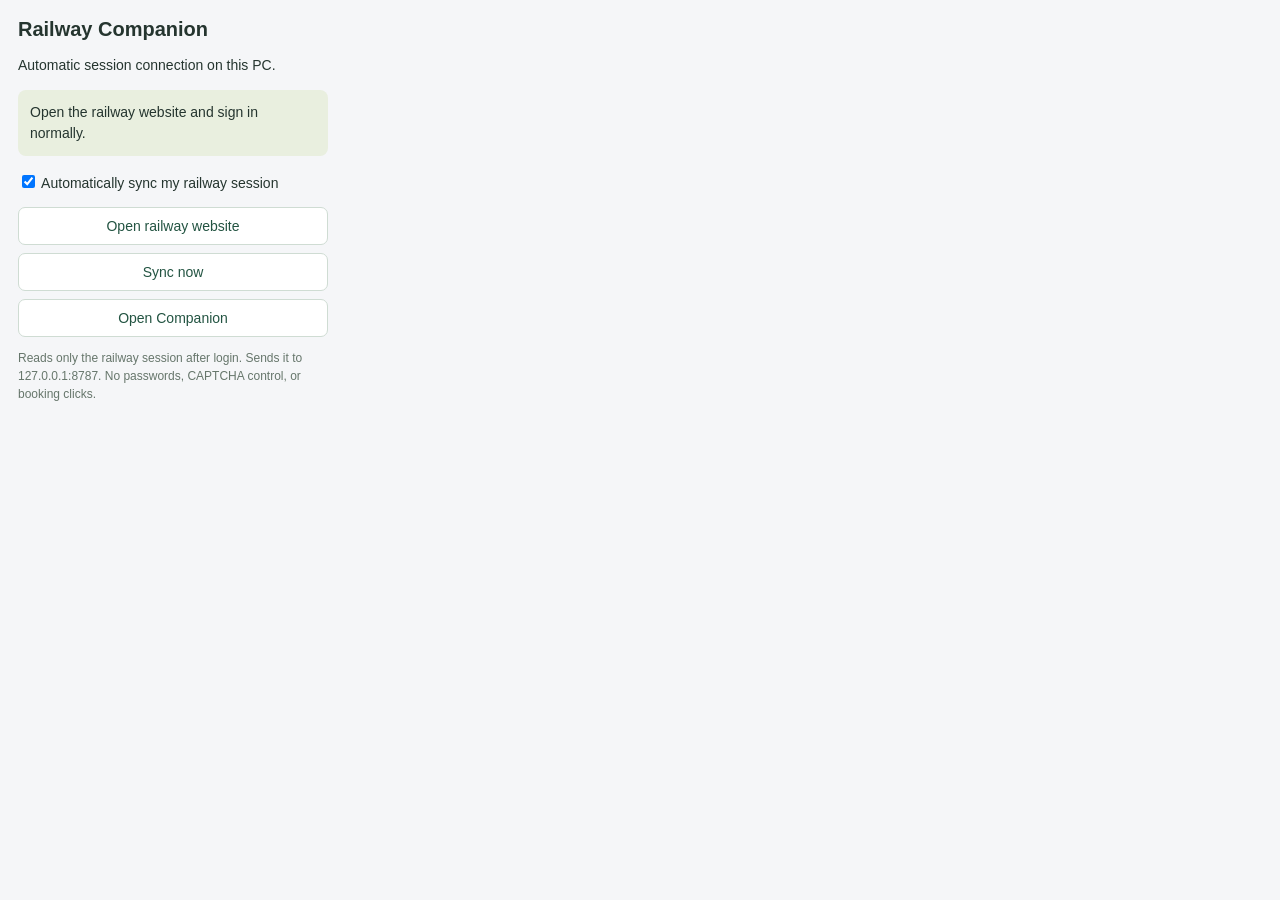
<file: browser-extension/popup.html>
<!doctype html><html><head><meta charset="utf-8"><title>Railway Companion</title><link rel="stylesheet" href="popup.css"><script src="popup.js" defer></script></head><body><h1>Railway Companion</h1><p>Automatic session connection on this PC.</p><p id="status" role="status">Open the railway website and sign in normally.</p><label><input id="enabled" type="checkbox" checked> Automatically sync my railway session</label><button id="open">Open railway website</button><button id="sync">Sync now</button><button id="dashboard">Open Companion</button><p class="note">Reads only the railway session after login. Sends it to 127.0.0.1:8787. No passwords, CAPTCHA control, or booking clicks.</p></body></html>
</file>
<file: browser-extension/popup.css>
body{font:14px "Segoe UI",sans-serif;width:310px;padding:18px;margin:0;color:#25352f;background:#f5f6f8}h1{font-size:20px;margin:0}p{line-height:1.5}#status{background:#e9efdf;padding:12px;border-radius:8px}label{display:block;margin:16px 0}button{display:block;width:100%;padding:10px;margin-top:8px;border:1px solid #cfdcd3;border-radius:7px;background:white;color:#235442;cursor:pointer;font:inherit}.note{font-size:12px;color:#66766b}button:disabled{opacity:.5}
</file>
